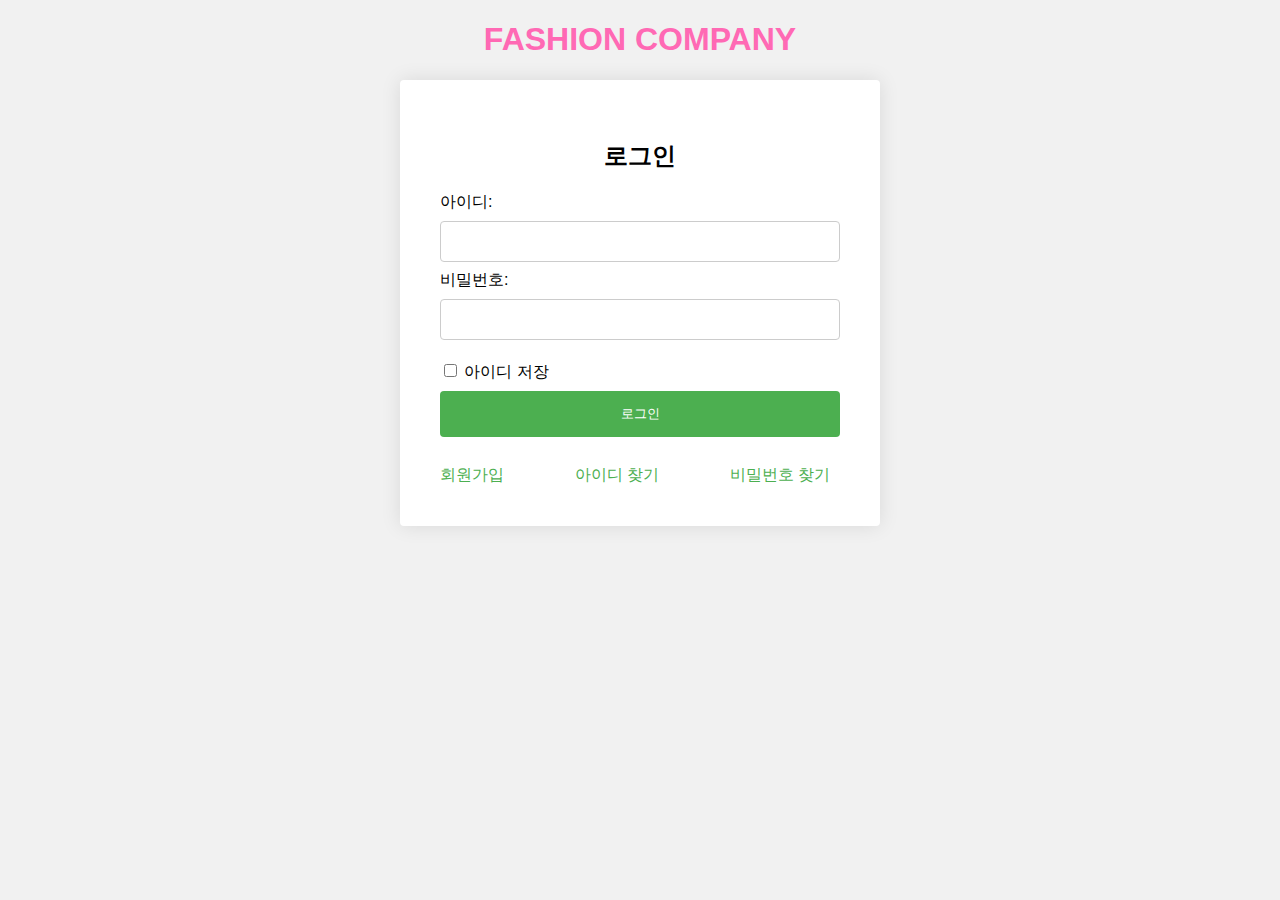
<file: index.html>
<!DOCTYPE html>
<html>
<head>
  <title>로그인 페이지</title>
  <link rel="stylesheet" type="text/css" href="style.css">
</head>
<body>
  <h1>FASHION COMPANY</h1>
  <div class="container">
    <h2>로그인</h2>
    <form action="login.php" method="POST">
      <label for="username">아이디:</label>
      <input type="text" id="username" name="username" required>
      
      <label for="password">비밀번호:</label>
      <input type="password" id="password" name="password" required>
      
      <label for="remember">
        <input type="checkbox" id="remember" name="remember">
        아이디 저장
      </label>
      
      <button type="submit">로그인</button>
      
      <div class="button-container">
        <a href="signup.php">회원가입</a>
        <a href="findusername.php">아이디 찾기</a>
        <a href="forgotpassword.php">비밀번호 찾기</a>
      </div>
    </form>
  </div>
</body>
</html>
</file>
<file: style.css>
body {
  font-family: Arial, sans-serif;
  background-color: #f1f1f1;
}

.container {
  max-width: 400px;
  margin: 0 auto;
  padding: 40px;
  background-color: #ffffff;
  border-radius: 4px;
  box-shadow: 0 0 20px rgba(0, 0, 0, 0.1);
}

h1 {
  text-align: center;
  color: hotpink;
}

h2 {
  text-align: center;
}

input[type="text"],
input[type="password"] {
  width: 100%;
  padding: 12px 20px;
  margin: 8px 0;
  display: inline-block;
  border: 1px solid #ccc;
  box-sizing: border-box;
  border-radius: 4px;
}

input[type="checkbox"] {
  margin-top: 16px;
}

.button-container {
  display: flex;
  justify-content: space-between;
  align-items: center;
  margin-top: 20px;
}

.button-container a {
  text-decoration: none;
  color: #4CAF50;
  margin-right: 10px;
}

button {
  background-color: #4CAF50;
  color: #ffffff;
  padding: 14px 20px;
  margin: 8px 0;
  border: none;
  cursor: pointer;
  width: 100%;
  border-radius: 4px;
}

button:hover {
  background-color: #45a049;
}
</file>
